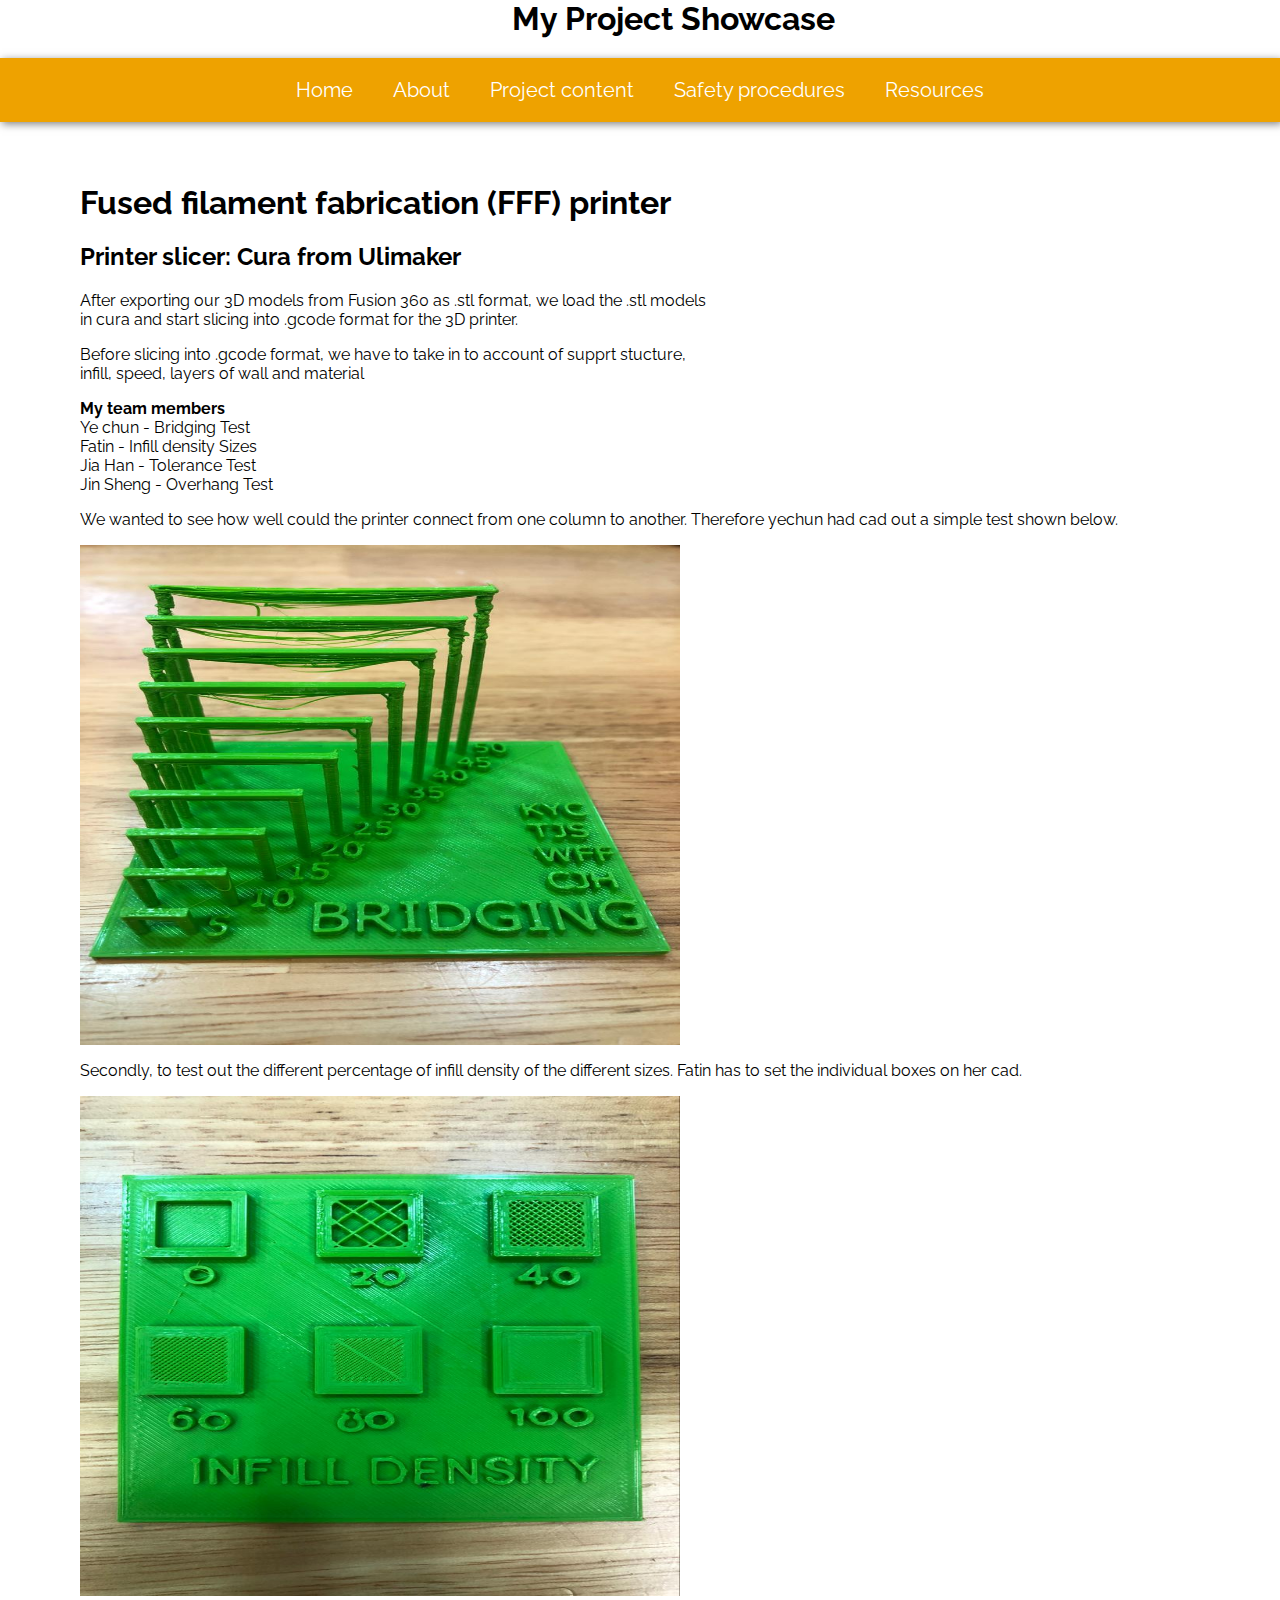
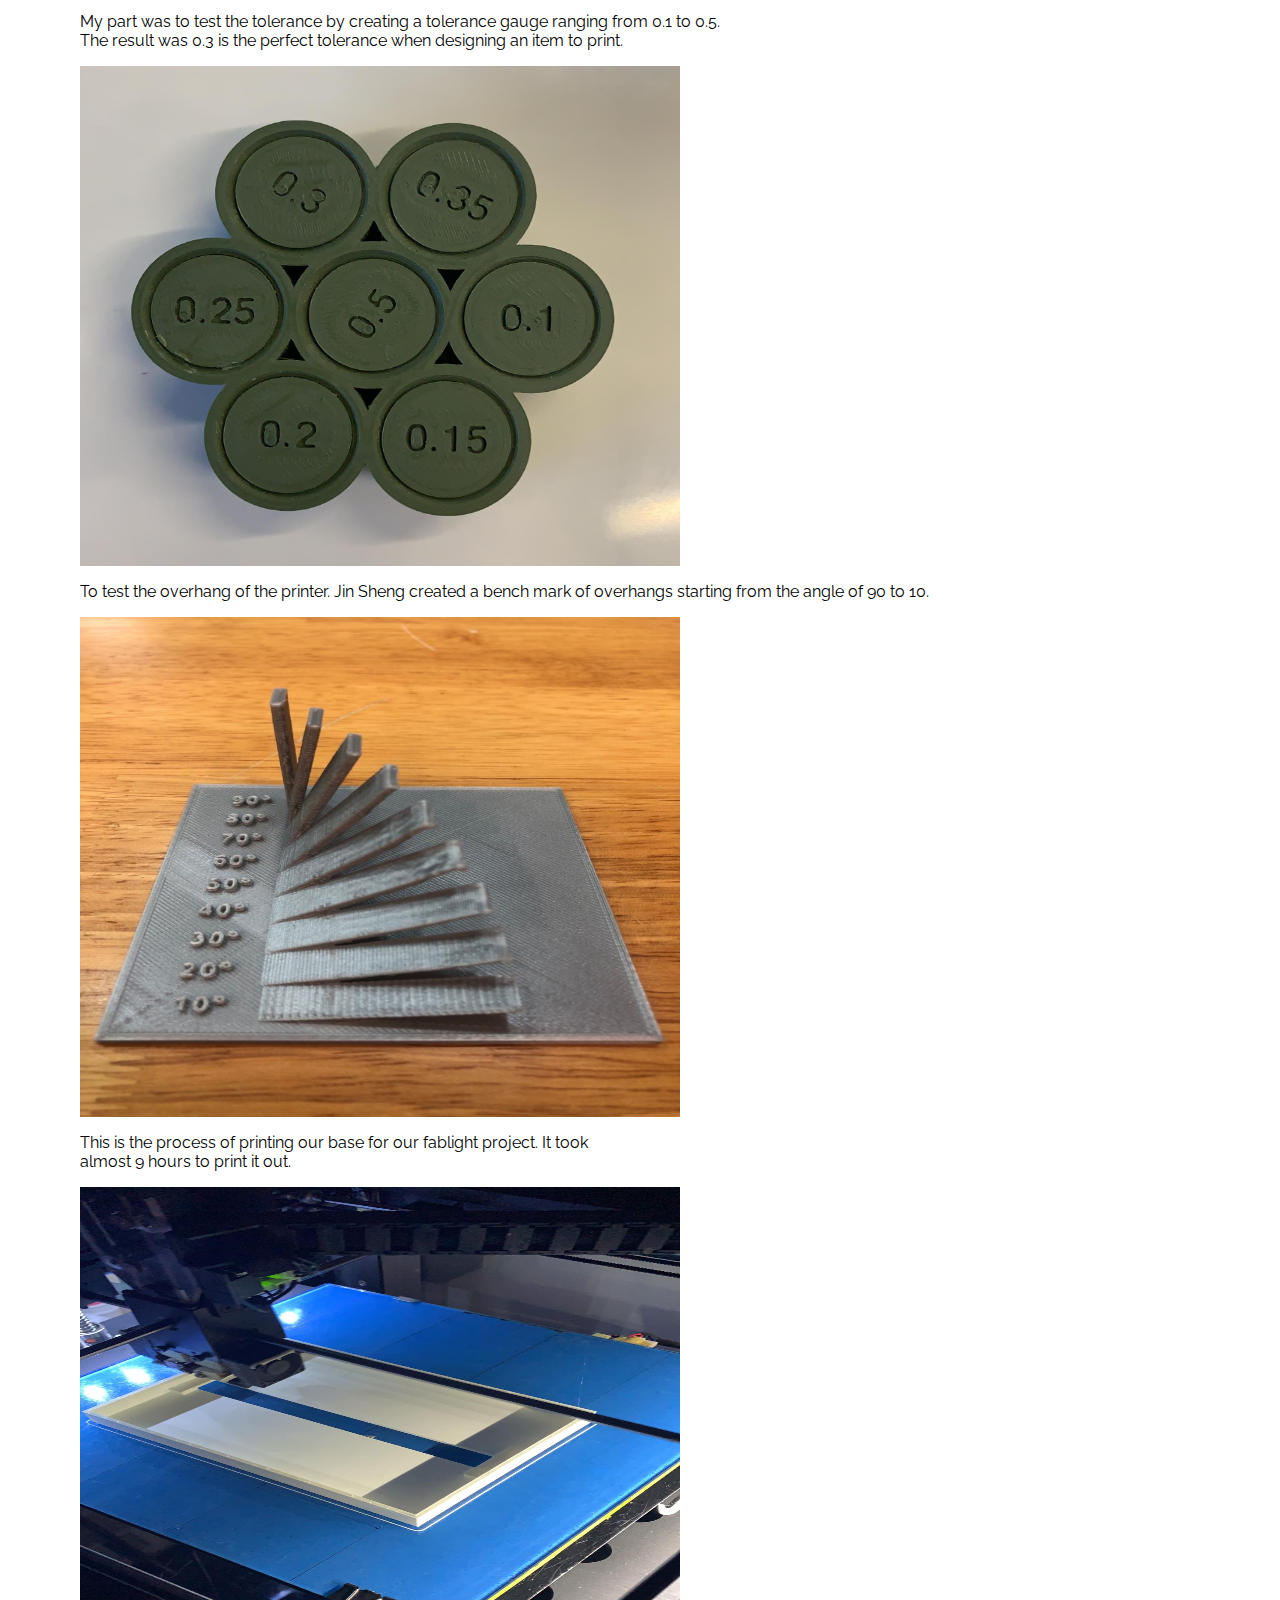
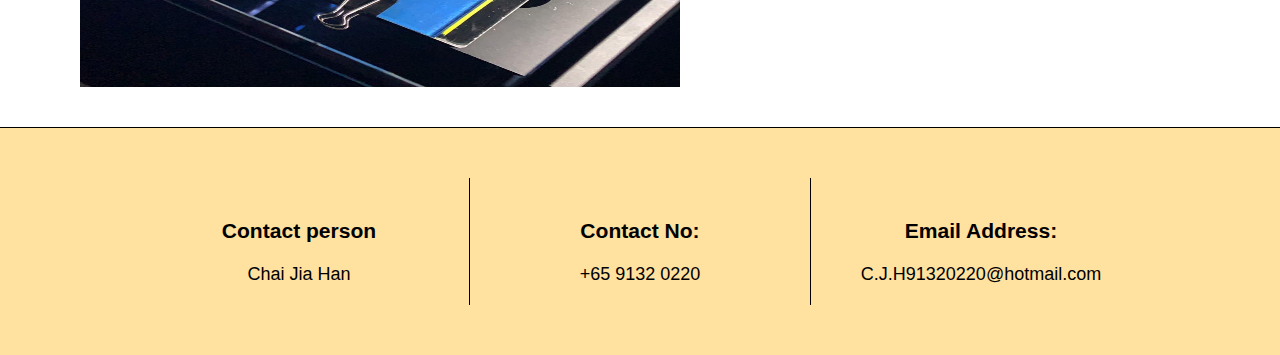
<file: 3d.html>
﻿<html>
<head>
    <title>Jiahan Project</title>
    <link rel="stylesheet" type="text/css" href="StyleSheet1.css" />
</head>
<body>
    <header>
        <div class="center">
            <h1>My Project Showcase</h1>
        </div>

        <div class="navbars">
            <a href="index.html">Home</a>
            <a href="about.html">About</a>

            <div class="dropdowns">
                <button class="dropbtns">Project content</button>
                <div class="dropdown-contents">
                    <a href="CAD.html">CAD</a>
                    <a href="3d.html">3D Printing</a>
                    <a href="CNCcutting.html">CNC cutting</a>
                    <a href="embedded.html">Embedded Programming</a>
                </div>
            </div>

            <a href="fablabsafety.html">Safety procedures</a>
            <a href="resources.html">Resources</a>

        </div>
    </header>
    <div class="internal">
        <h1>Fused filament fabrication (FFF) printer</h1>
        <h2>Printer slicer: Cura from Ulimaker</h2>
        <p>After exporting our 3D models from Fusion 360 as .stl format, we load the .stl models <br>in cura and start slicing into .gcode format for the 3D printer.</p>
        <p>
            Before slicing into .gcode format, we have to take in to account of supprt stucture, <br>infill, speed, layers of wall and material

        <p> <b>My team members</b> <br>Ye chun - Bridging Test <br>Fatin - Infill density Sizes <br>Jia Han - Tolerance Test<br>Jin Sheng - Overhang Test</p>
        <p>We wanted to see how well could the printer connect from one column to another. Therefore yechun had cad out a simple test shown below.</p>
        <img class="image" src="image/bridging.jpg">
        <p>Secondly, to test out the different percentage of infill density of the different sizes. Fatin has to set the individual boxes on her cad.</p>
        <img class="image" src="image/infill.jpg">
        <p>My part was to test the tolerance by creating a tolerance gauge ranging from 0.1 to 0.5. <br>The result was 0.3 is the perfect tolerance when designing an item to print.</p>
        <img class="image" src="image/tolerance.jpg">
        <p>To test the overhang of the printer. Jin Sheng created a bench mark of overhangs starting from the angle of 90 to 10.</p>
        <img class="image" src="image/overhang.jpg">
        <p>This is the process of printing our base for our fablight project. It took <br>almost 9 hours to print it out.</p>
        <img class="image" src="image/3dprintbase.jpg">
    </div>

    <footer>
        <div id="footer-container">
            <section class="footer-info footer-border">
                <h3>Contact person</h3>
                <p>Chai Jia Han</p>
            </section>
            <br />
            <br />
            <section class="footer-info footer-border">
                <h3>Contact No:</h3>
                <tel>+65 9132 0220</tel>
            </section>
            <br />
            <br />
            <section class="footer-info">
                <h3>Email Address:</h3>
                <p>C.J.H91320220@hotmail.com</p>
            </section>
        </div>
    </footer>
</body>
</html>
</file>
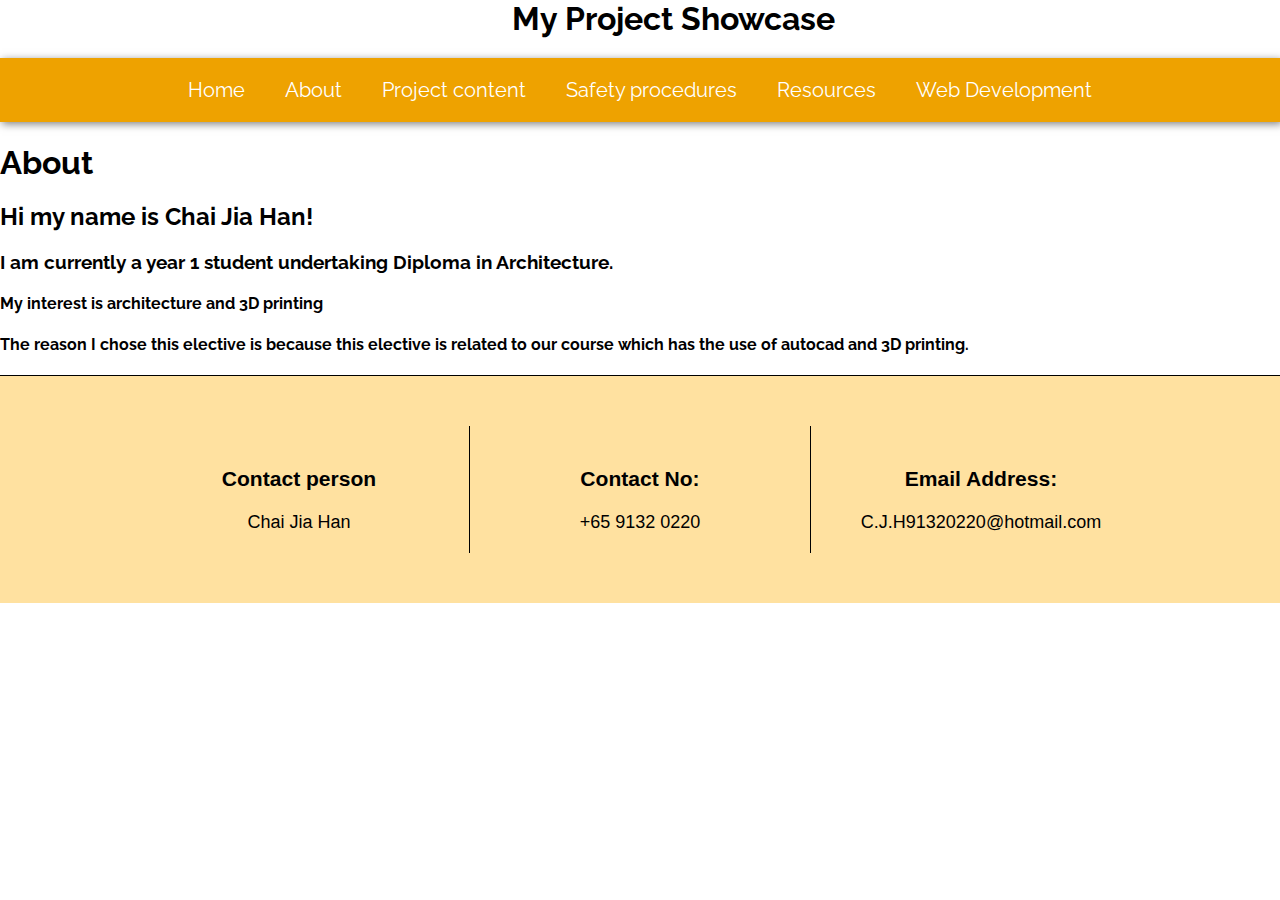
<file: about.html>
﻿<html>
<head>
    <title>Jiahan Project</title>
    <link rel="stylesheet" type="text/css" href="StyleSheet1.css" />
</head>
<body>
    <header>
        <div class="center">
            <h1>My Project Showcase</h1>
        </div>

        <div class="navbars">
            <a href="index.html">Home</a>
            <a href="about.html">About</a>

            <div class="dropdowns">
                <button class="dropbtns">Project content</button>
                <div class="dropdown-contents">
                    <a href="CAD.html">CAD</a>
                    <a href="3d.html">3D Printing</a>
                    <a href="CNCcutting.html">CNC cutting</a>

                </div>
            </div>

            <a href="fablabsafety.html">Safety procedures</a>
            <a href="resources.html">Resources</a>
            <a href="webdevelopment.html">Web Development</a>
        </div>
    </header>
    <h1>About</h1>
    <h2>Hi my name is Chai Jia Han!</h2>
    <h3>I am currently a year 1 student undertaking Diploma in Architecture.</h3>
    <h4>
        My interest is architecture and 3D printing
    </h4>
    <h4>
        The reason I chose this elective is because this elective is related to our course which has the use of autocad and 3D printing.
    </h4>

    <footer>
        <div id="footer-container">
            <section class="footer-info footer-border">
                <h3>Contact person</h3>
                <p>Chai Jia Han</p>
            </section>
            <br />
            <br />
            <section class="footer-info footer-border">
                <h3>Contact No:</h3>
                <tel>+65 9132 0220</tel>
            </section>
            <br />
            <br />
            <section class="footer-info">
                <h3>Email Address:</h3>
                <p>C.J.H91320220@hotmail.com</p>
            </section>
        </div>
    </footer>
</body>
</html>
</file>
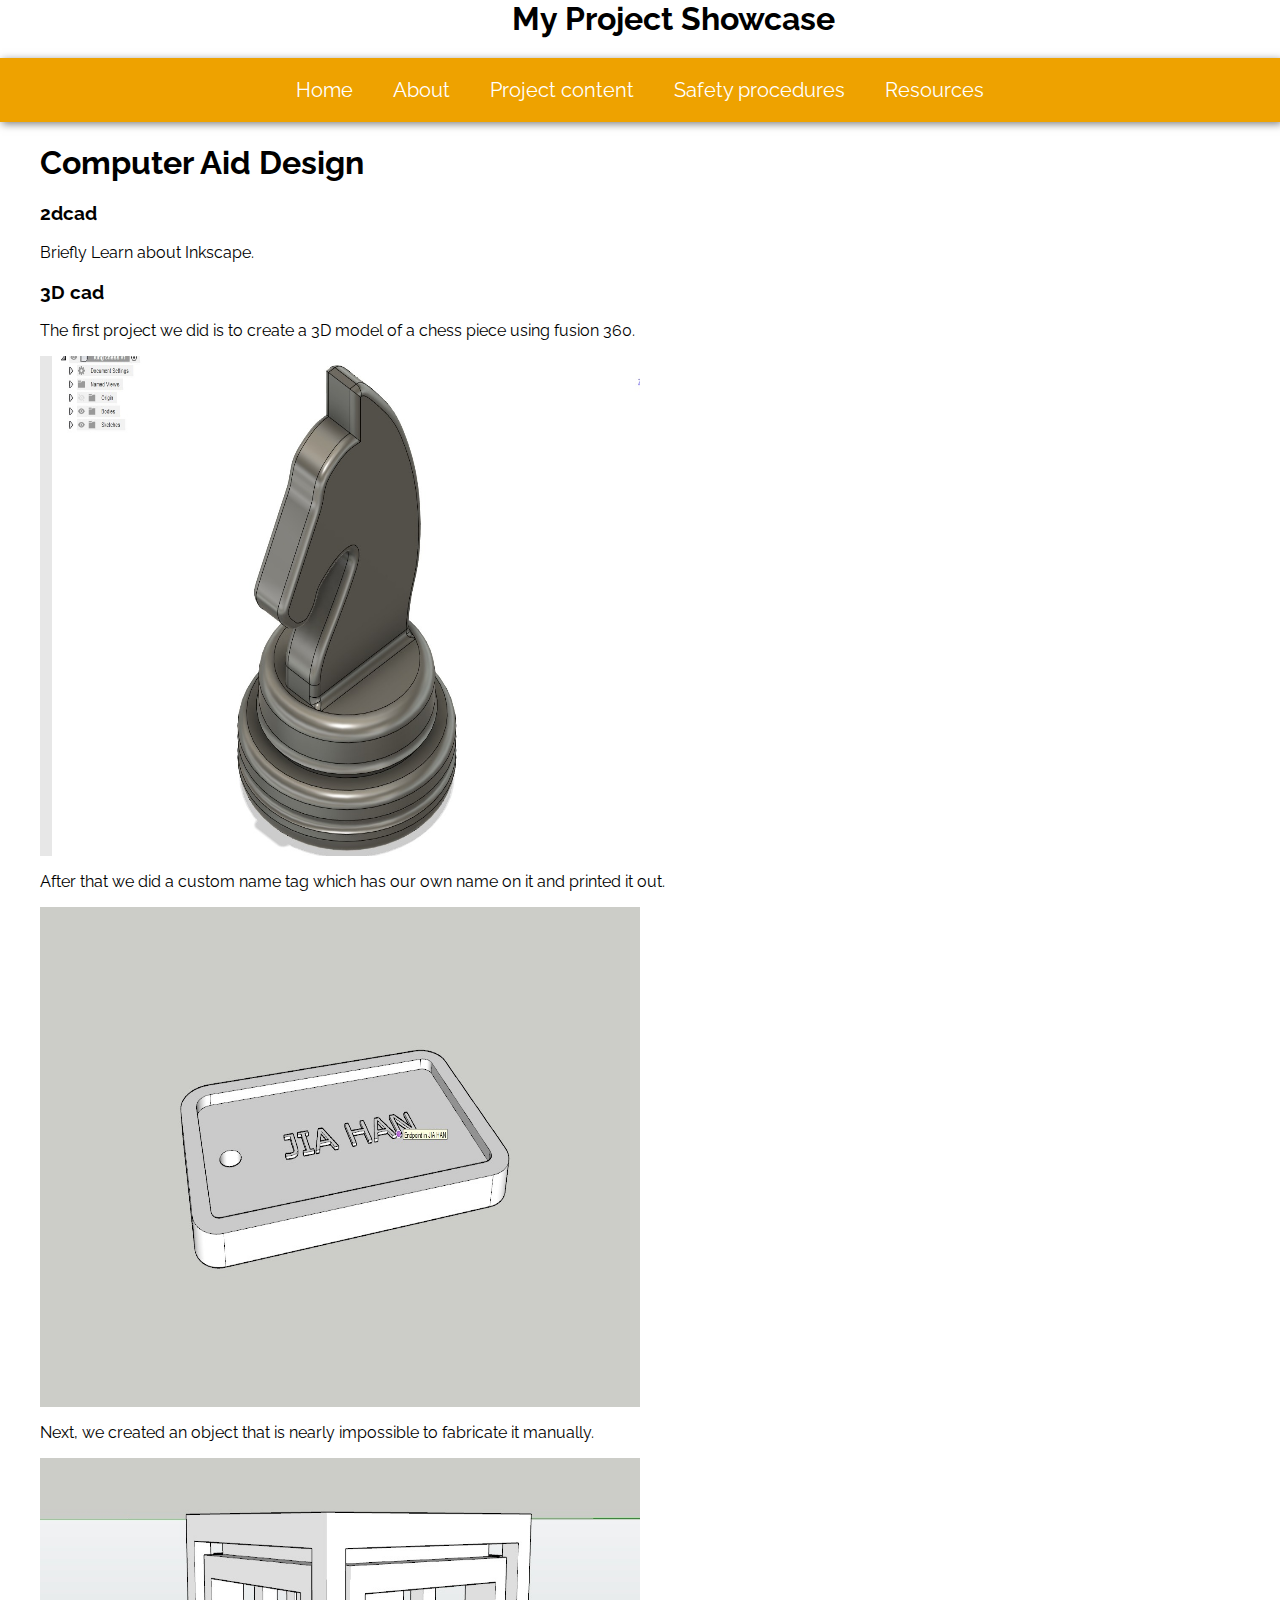
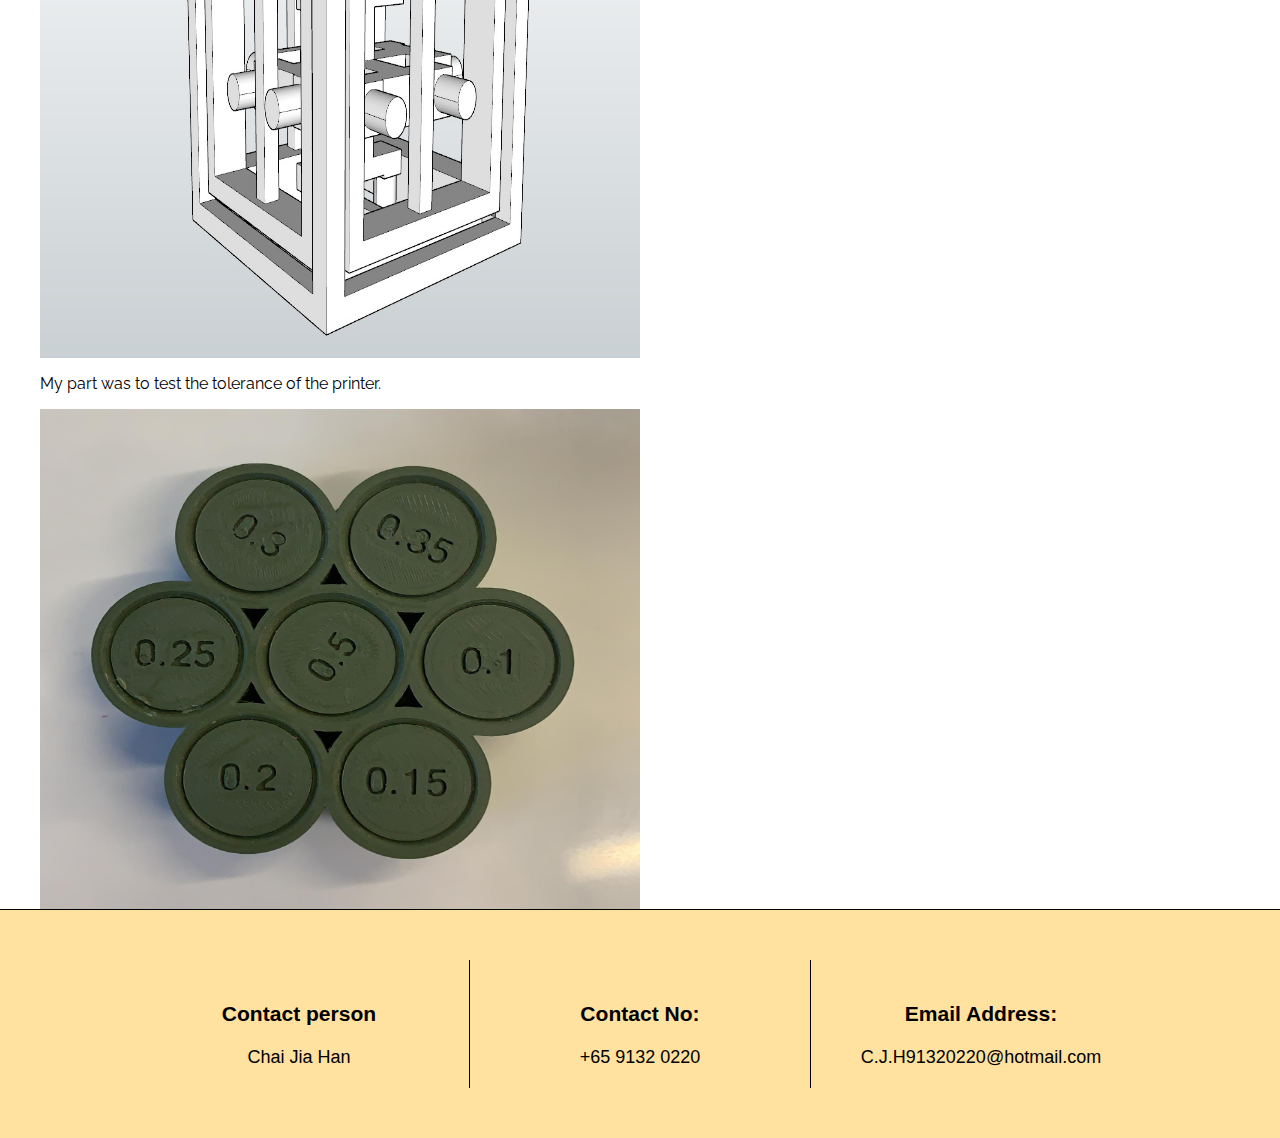
<file: CAD.html>
﻿<html>
<head>
    <title>Jiahan Project</title>
    <link rel="stylesheet" type="text/css" href="StyleSheet1.css" />
</head>
<body>
    <header>
        <div class="center">
            <h1>My Project Showcase</h1>
        </div>

        <div class="navbars">
            <a href="index.html">Home</a>
            <a href="about.html">About</a>

            <div class="dropdowns">
                <button class="dropbtns">Project content</button>
                <div class="dropdown-contents">
                    <a href="CAD.html">CAD</a>
                    <a href="3d.html">3D Printing</a>
                    <a href="CNCcutting.html">CNC cutting</a>
                    <a href="embedded.html">Embedded Programming</a>
                </div>
            </div>

            <a href="fablabsafety.html">Safety procedures</a>
            <a href="resources.html">Resources</a>

        </div>
    </header>
    <div class="cad">
        <h1>Computer Aid Design</h1>
        <h3>2dcad</h3>
        <p>Briefly Learn about Inkscape.</p>
        <h3>3D cad</h3>
        <p>The first project we did is to create a 3D model of a chess piece using fusion 360.</p>
        <img class="image" src="image/chess.jpeg">

        <p>After that we did a custom name tag which has our own name on it and printed it out.</p>
        <img class="image" src="image/2.jpeg">

        <p>Next, we created an object that is nearly impossible to fabricate it manually.</p>
        <img class="image" src="image/3.jpeg">
        
            <br /><p>My part was to test the tolerance of the printer.
        </p>
        <img class="image" src="image/tolerance.jpg">
    </div>


    <footer>
        <div id="footer-container">
            <section class="footer-info footer-border">
                <h3>Contact person</h3>
                <p>Chai Jia Han</p>
            </section>
            <br />
            <br />
            <section class="footer-info footer-border">
                <h3>Contact No:</h3>
                <tel>+65 9132 0220</tel>
            </section>
            <br />
            <br />
            <section class="footer-info">
                <h3>Email Address:</h3>
                <p>C.J.H91320220@hotmail.com</p>
            </section>
        </div>
    </footer>
</body>
</html>
</file>
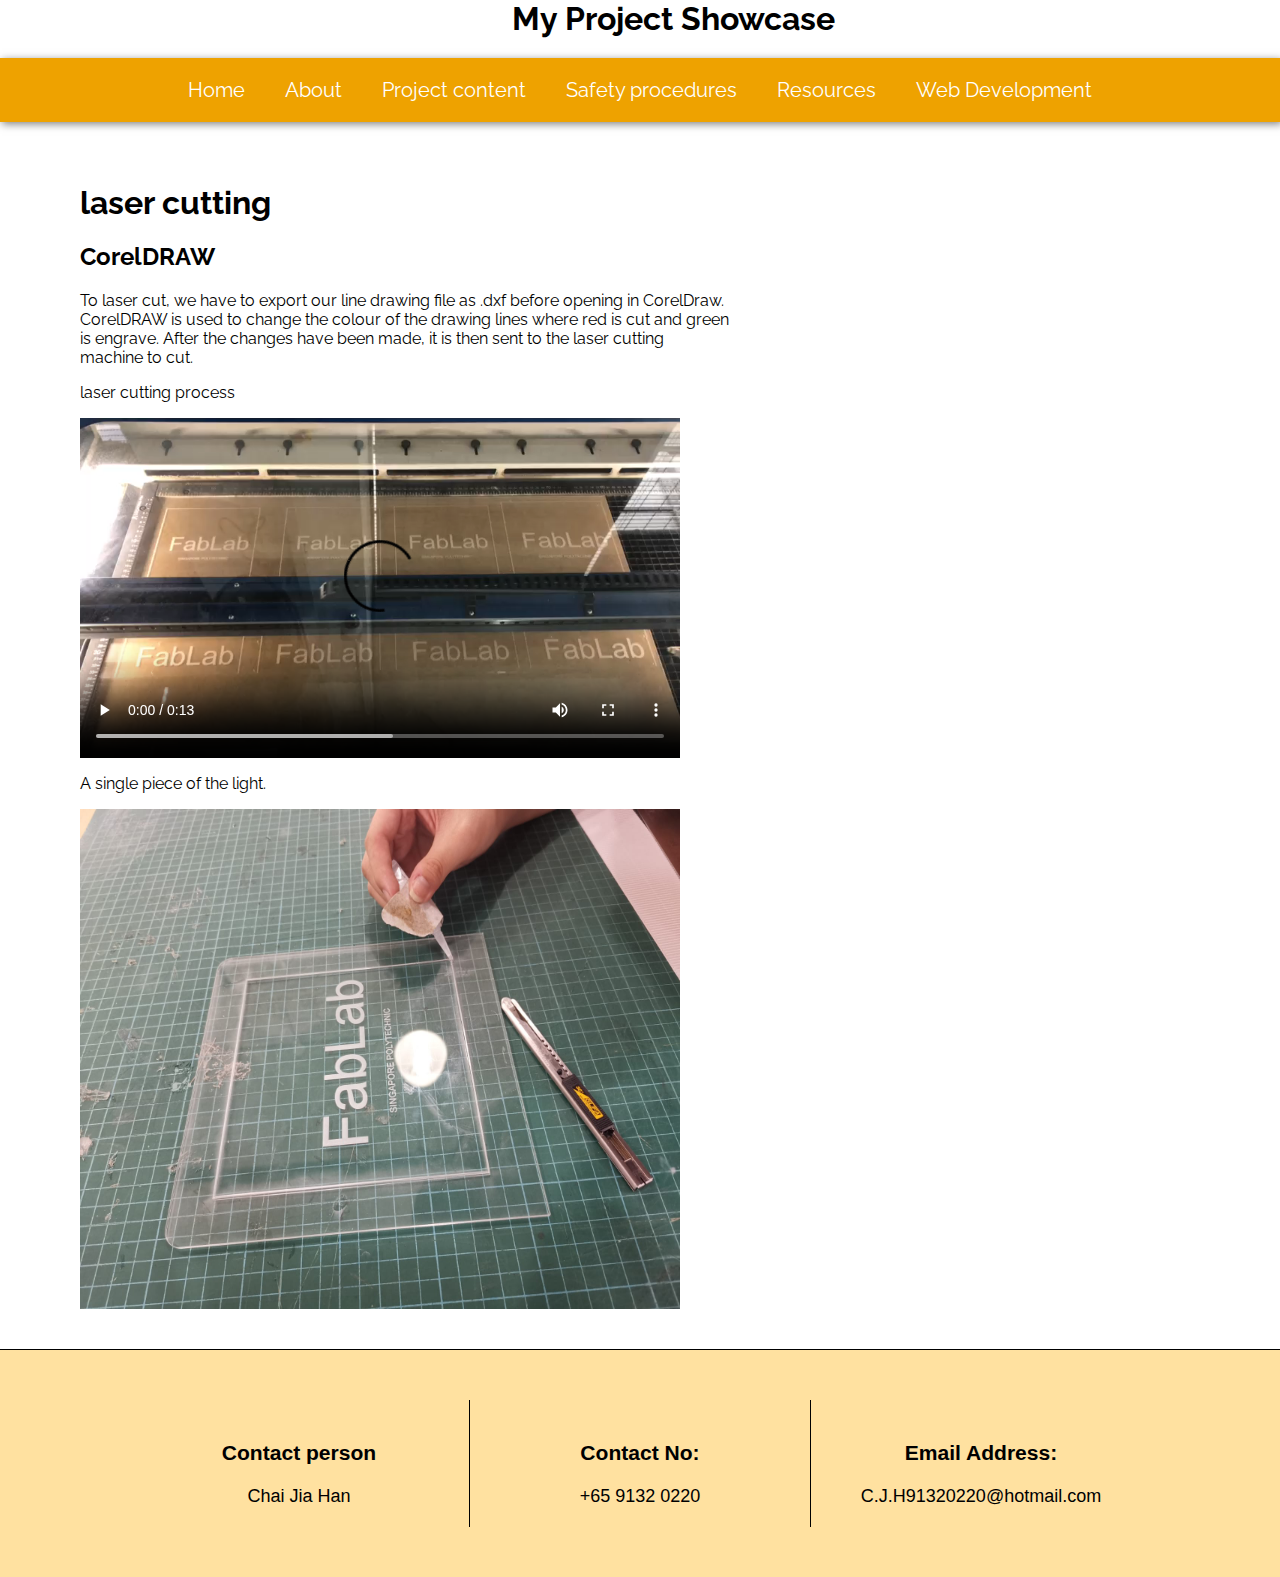
<file: CNCcutting.html>
﻿<html>
<head>
    <title>Jiahan Project</title>
    <link rel="stylesheet" type="text/css" href="StyleSheet1.css" />
</head>
<body>
    <header>
        <div class="center">
            <h1>My Project Showcase</h1>
        </div>

        <div class="navbars">
            <a href="index.html">Home</a>
            <a href="about.html">About</a>

            <div class="dropdowns">
                <button class="dropbtns">Project content</button>
                <div class="dropdown-contents">
                    <a href="CAD.html">CAD</a>
                    <a href="3d.html">3D Printing</a>
                    <a href="CNCcutting.html">CNC cutting</a>

                </div>
            </div>

            <a href="fablabsafety.html">Safety procedures</a>
            <a href="resources.html">Resources</a>
            <a href="webdevelopment.html">Web Development</a>
        </div>
    </header>
    <div class="internal">
        <h1>laser cutting</h1>
        <h2>CorelDRAW</h2>
        <p>To laser cut, we have to export our line drawing file as .dxf before opening in CorelDraw. <br>CorelDRAW is used to change the colour of the drawing lines where red is cut and green <br>is engrave. After the changes have been made, it is then sent to the laser cutting <br>machine to cut.</p>

        <p>laser cutting process</p>
        <video width="600" controls>
            <source src="image/cncvideo.mp4">
        </video>
        <p>A single piece of the light. </p>
        <img class="image" src="image/cncpic1.jpeg">
    </div>
    <footer>
        <div id="footer-container">
            <section class="footer-info footer-border">
                <h3>Contact person</h3>
                <p>Chai Jia Han</p>
            </section>
            <br />
            <br />
            <section class="footer-info footer-border">
                <h3>Contact No:</h3>
                <tel>+65 9132 0220</tel>
            </section>
            <br />
            <br />
            <section class="footer-info">
                <h3>Email Address:</h3>
                <p>C.J.H91320220@hotmail.com</p>
            </section>
        </div>
    </footer>
</body>
</html>
</file>
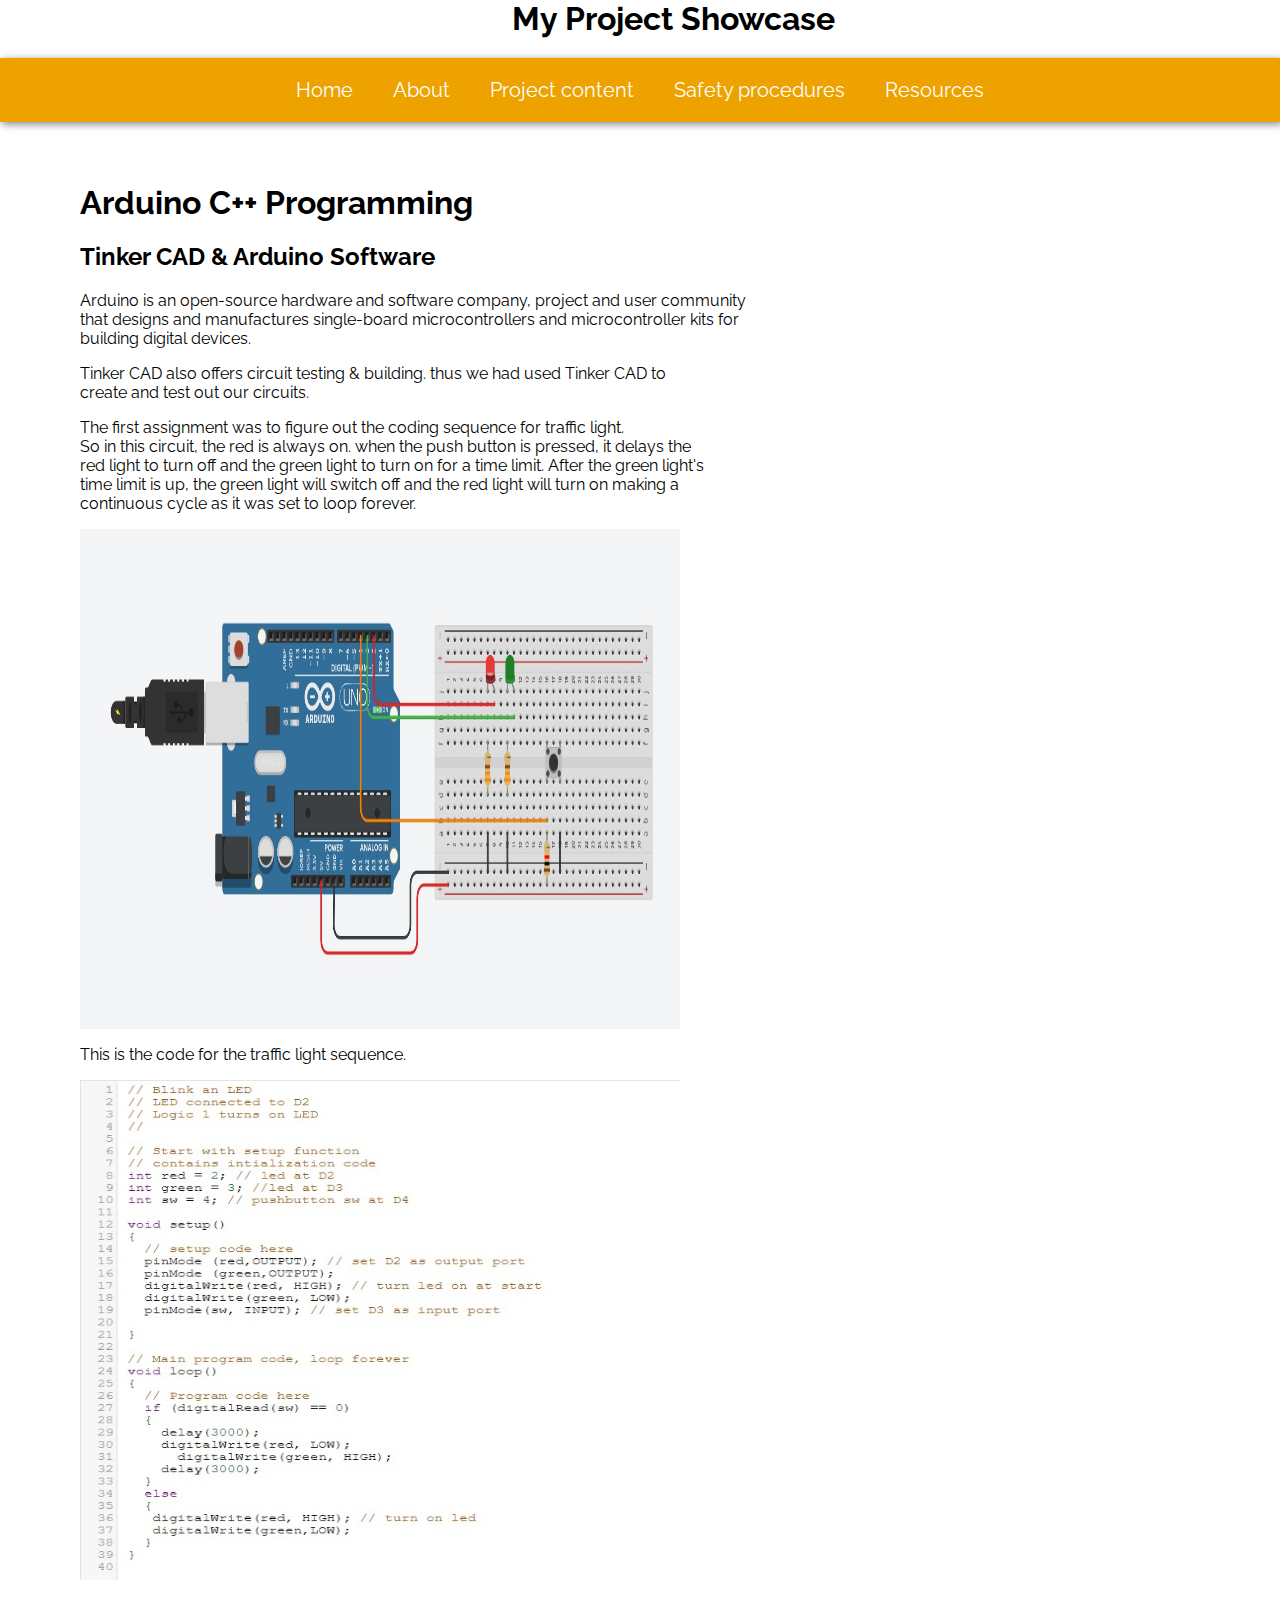
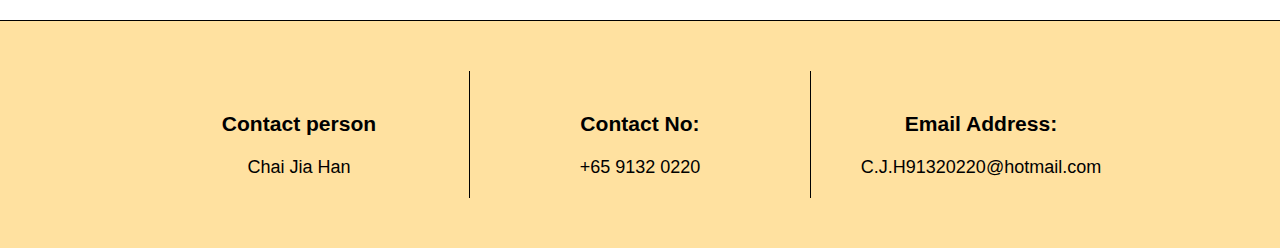
<file: embedded.html>
﻿<html>
<head>
    <title>Jiahan Project</title>
    <link rel="stylesheet" type="text/css" href="StyleSheet1.css" />
</head>
<body>
    <header>
        <div class="center">
            <h1>My Project Showcase</h1>
        </div>

        <div class="navbars">
            <a href="index.html">Home</a>
            <a href="about.html">About</a>

            <div class="dropdowns">
                <button class="dropbtns">Project content</button>
                <div class="dropdown-contents">
                    <a href="CAD.html">CAD</a>
                    <a href="3d.html">3D Printing</a>
                    <a href="CNCcutting.html">CNC cutting</a>
                    <a href="embedded.html">Embedded Programming</a>
                </div>
            </div>

            <a href="fablabsafety.html">Safety procedures</a>
            <a href="resources.html">Resources</a>

        </div>
    </header>
    <div class="internal">
        <h1>Arduino C++ Programming</h1>
        <h2>Tinker CAD & Arduino Software</h2>
        <p>Arduino is an open-source hardware and software company, project and user community <br>that designs and manufactures single-board microcontrollers and microcontroller kits for <br>building digital devices.</p>
        <p>Tinker CAD also offers circuit testing & building. thus we had used Tinker CAD to <br>create and test out our circuits.</p>
        <p>The first assignment was to figure out the coding sequence for traffic light.<br>So in this circuit, the red is always on. when the push button is pressed, it delays the <br>red light to turn off and the green light to turn on for a time limit. After the green light's <br>time limit is up, the green light will switch off and the red light will turn on making a <br>continuous cycle as it was set to loop forever.</p>
        <img class="image" src="image/arduino.jpg">
        <p> This is the code for the traffic light sequence.</p>
        <img class="image" src="image/arduinocode.jpg">
    </div>
    <footer>
        <div id="footer-container">
            <section class="footer-info footer-border">
                <h3>Contact person</h3>
                <p>Chai Jia Han</p>
            </section>
            <br />
            <br />
            <section class="footer-info footer-border">
                <h3>Contact No:</h3>
                <tel>+65 9132 0220</tel>
            </section>
            <br />
            <br />
            <section class="footer-info">
                <h3>Email Address:</h3>
                <p>C.J.H91320220@hotmail.com</p>
            </section>
        </div>
    </footer>
</body>
</html>
</file>
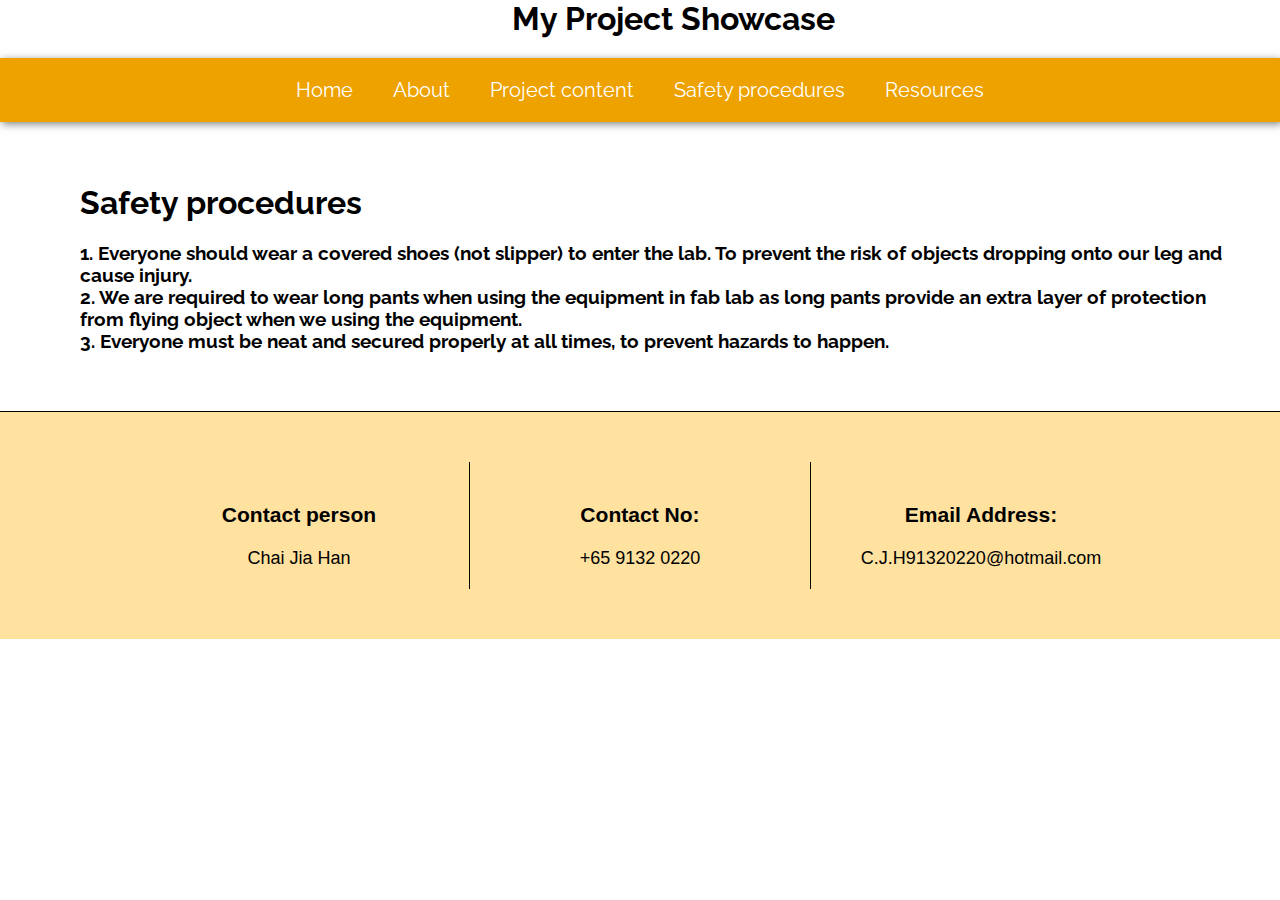
<file: fablabsafety.html>
﻿<html>
<head>
    <title>Jiahan Project</title>
    <link rel="stylesheet" type="text/css" href="StyleSheet1.css" />
</head>
<body>
    <header>
        <div class="center">
            <h1>My Project Showcase</h1>
        </div>

        <div class="navbars">
            <a href="index.html">Home</a>
            <a href="about.html">About</a>

            <div class="dropdowns">
                <button class="dropbtns">Project content</button>
                <div class="dropdown-contents">
                    <a href="CAD.html">CAD</a>
                    <a href="3d.html">3D Printing</a>
                    <a href="CNCcutting.html">CNC cutting</a>
                    <a href="embedded.html">Embedded Programming</a>
                </div>
            </div>

            <a href="fablabsafety.html">Safety procedures</a>
            <a href="resources.html">Resources</a>

        </div>
    </header>
    <div class="internal">
        <h1>Safety procedures</h1>
        <h3>
            1. Everyone should wear a covered shoes (not slipper) to enter the lab. To prevent the risk of objects dropping onto our leg and cause injury.
            <br />
            2. We are required to wear long pants when using the equipment in fab lab as long pants provide an extra layer of protection from flying object when we using the equipment.
            <br />
            3. Everyone must be neat and secured properly at all times, to prevent hazards to happen.
        </h3>
    </div>
    <footer>
        <div id="footer-container">
            <section class="footer-info footer-border">
                <h3>Contact person</h3>
                <p>Chai Jia Han</p>
            </section>
            <br />
            <br />
            <section class="footer-info footer-border">
                <h3>Contact No:</h3>
                <tel>+65 9132 0220</tel>
            </section>
            <br />
            <br />
            <section class="footer-info">
                <h3>Email Address:</h3>
                <p>C.J.H91320220@hotmail.com</p>
            </section>
        </div>
    </footer>
</body>
</html>
</file>
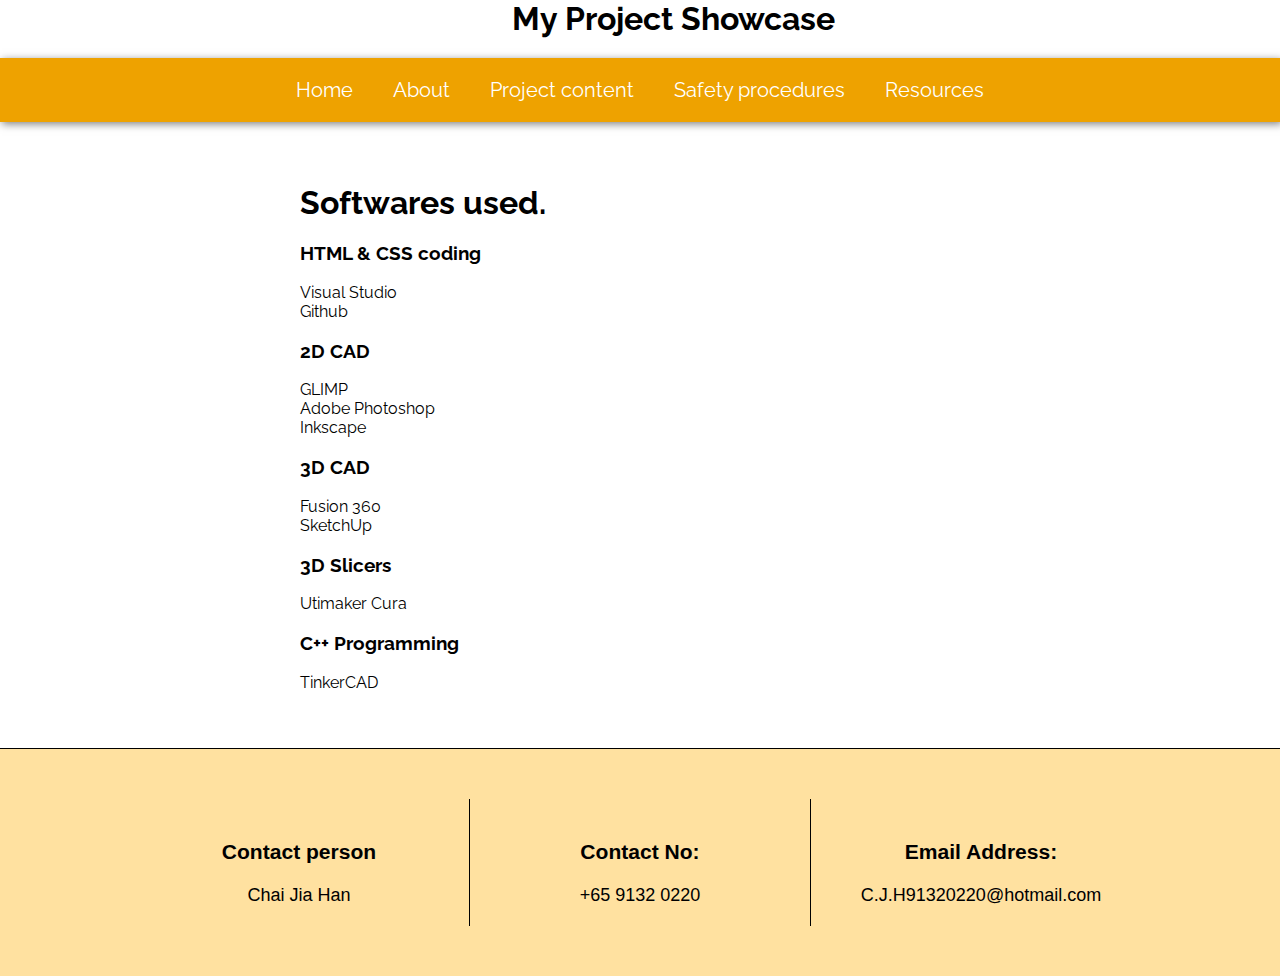
<file: resources.html>
﻿<html>
<head>
    <title>Jiahan Project</title>
    <link rel="stylesheet" type="text/css" href="StyleSheet1.css" />
</head>
<body>
    <header>
        <div class="center">
            <h1>My Project Showcase</h1>
        </div>

        <div class="navbars">
            <a href="index.html">Home</a>
            <a href="about.html">About</a>

            <div class="dropdowns">
                <button class="dropbtns">Project content</button>
                <div class="dropdown-contents">
                    <a href="CAD.html">CAD</a>
                    <a href="3d.html">3D Printing</a>
                    <a href="CNCcutting.html">CNC cutting</a>
                    <a href="embedded.html">Embedded Programming</a>
                </div>
            </div>

            <a href="fablabsafety.html">Safety procedures</a>
            <a href="resources.html">Resources</a>
        </div>
    </header>
    <div class="internal2">
    <h1>Softwares used.</h1>
    <h3>HTML & CSS coding</h3>
    <p>Visual Studio <br>Github </p>
    <h3>2D CAD</h3>
    <p>GLIMP <br>Adobe Photoshop <br> Inkscape</p>
    <h3>3D CAD</h3>
    <p>Fusion 360 <br>SketchUp</p>
    <h3>3D Slicers</h3>
    <p>Utimaker Cura</p>
    <h3>C++ Programming</h3>
    <p>TinkerCAD</p>
    </div>
    <footer>
        <div id="footer-container">
            <section class="footer-info footer-border">
                <h3>Contact person</h3>
                <p>Chai Jia Han</p>
            </section>
            <br />
            <br />
            <section class="footer-info footer-border">
                <h3>Contact No:</h3>
                <tel>+65 9132 0220</tel>
            </section>
            <br />
            <br />
            <section class="footer-info">
                <h3>Email Address:</h3>
                <p>C.J.H91320220@hotmail.com</p>
            </section>
        </div>
    </footer>
</body>
</html>
</file>
<file: StyleSheet1.css>
﻿@import url(https://fonts.googleapis.com/css?family=Raleway);

body {
    margin: 0;
    font-family: Raleway, Arial, Helvetica, sans-serif;
}

.center {
    padding-left:40%;
}

.image {
    width:600px;
    height:500px;
}
.navbars {
    overflow: hidden;
    background-color: #EEA200;
    box-shadow: 2px 2px 8px rgba(0, 0, 0, 0.5);
    display: flex;
    justify-content: center;
}

    .navbars a {
        float: left;
        font-size: 20px;
        color: white;
        padding: 20px;
        text-decoration: none;
    }


.dropdowns {
    float: left;
    overflow: hidden;
}

.dropbtns {
    font-size: 20px;
    color: white;
    padding: 20px;
    margin: 0;
    border: 0;
    outline: 0;
    background-color: inherit;
    font-family: inherit;
}

    .navbars a:hover, .dropbtns:hover {
        background-color: #EE2B00;
    }

.dropdown-contents {
    display: none;
    position: absolute;
    background-color: #f9f9f9;
    min-width: 120px;
    box-shadow: 0px 8px 16px 0px rgba(0,0,0,0.2);
}

.dropdowns:hover .dropdown-contents {
    display: block;
}

.dropdown-contents a {
    display: block;
    float: none;
    color: black;
    padding: 16px;
    text-decoration: none;
    text-align: left;
}

    .dropdown-contents a:hover {
        background-color: #ddd;
    }

.cad{
    padding-left:40px;
}

.internal{
    padding:40px;
    padding-left:80px;
}
.internal2 {
    padding: 40px;
    padding-left: 300px;
}
footer {
    background-color: #FFE1A0;
    padding: 50px;
    border-top: 1px solid black;
}

#footer-container {
    display: flex;
    justify-content: center;
}

.footer-info {
    width: 300px;
    display: flex;
    flex-direction: column;
    text-align: center;
    padding: 20px;
    font-family: 'Segoe UI', Tahoma, Geneva, Verdana, sans-serif;
    font-size: 18px;
}

    .footer-info p {
        margin: 0;
    }

.footer-border {
    border-right: 1px solid black;
}

address {
    font-style: normal;
}
</file>
